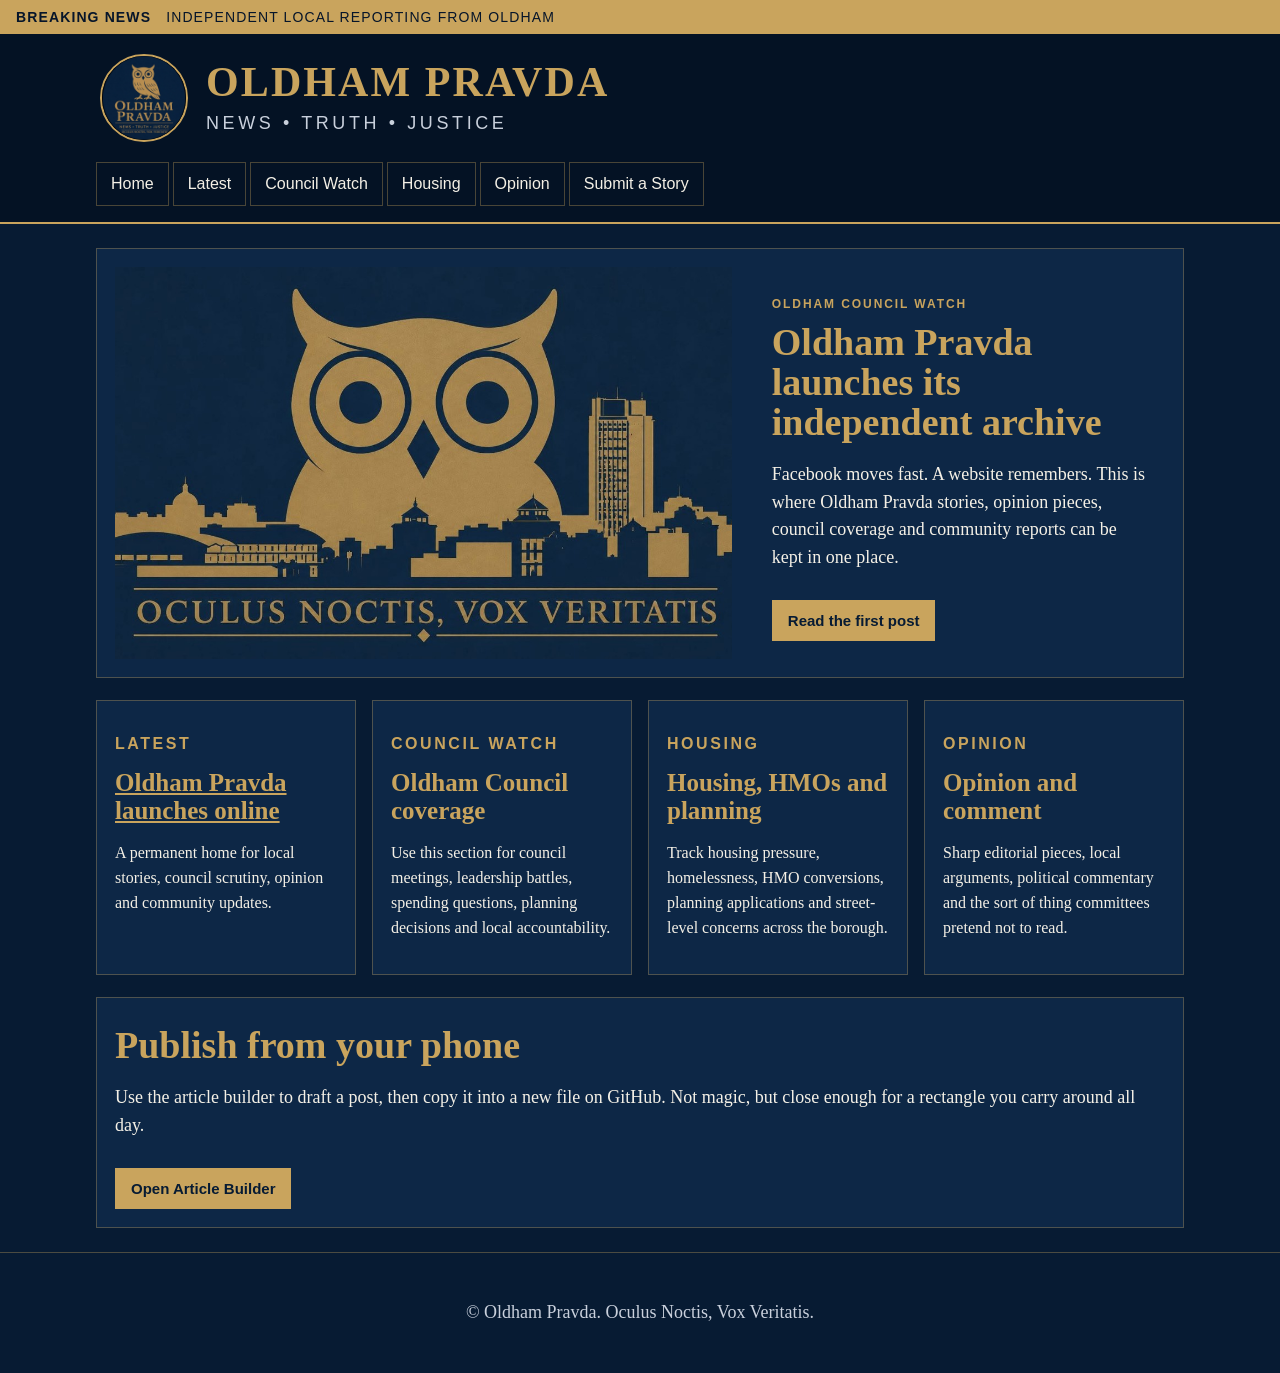
<file: oldham-pravda-v2/oldham-pravda-v2/index.html>
<!doctype html>
<html lang="en">
<head>
  <meta charset="utf-8">
  <meta name="viewport" content="width=device-width, initial-scale=1">
  <title>Oldham Pravda | News • Truth • Justice</title>
  <meta name="description" content="Oldham Pravda: independent local news, opinion, council scrutiny and community reporting for Oldham.">
  <link rel="stylesheet" href="style.css">
</head>
<body>
<header class="top">
  <div class="breaking">BREAKING NEWS <span>Independent local reporting from Oldham</span></div>
  <div class="brand">
    <img src="assets/images/logo.jpg" alt="Oldham Pravda owl logo">
    <div>
      <h1>Oldham Pravda</h1>
      <p>News • Truth • Justice</p>
    </div>
  </div>
  <nav>
    <a href="index.html">Home</a>
    <a href="#latest">Latest</a>
    <a href="#council">Council Watch</a>
    <a href="#housing">Housing</a>
    <a href="#opinion">Opinion</a>
    <a href="submit.html">Submit a Story</a>
  </nav>
</header>

<main>
  <section class="hero">
    <img src="assets/images/banner.jpg" alt="Oldham Pravda skyline banner">
    <div class="heroText">
      <p class="tag">Oldham Council Watch</p>
      <h2>Oldham Pravda launches its independent archive</h2>
      <p>Facebook moves fast. A website remembers. This is where Oldham Pravda stories, opinion pieces, council coverage and community reports can be kept in one place.</p>
      <a class="button" href="articles/oldham-pravda-launches.html">Read the first post</a>
    </div>
  </section>

  <section class="grid" id="latest">
    <article class="card">
      <p class="tag">Latest</p>
      <h3><a href="articles/oldham-pravda-launches.html">Oldham Pravda launches online</a></h3>
      <p>A permanent home for local stories, council scrutiny, opinion and community updates.</p>
    </article>
    <article class="card" id="council">
      <p class="tag">Council Watch</p>
      <h3>Oldham Council coverage</h3>
      <p>Use this section for council meetings, leadership battles, spending questions, planning decisions and local accountability.</p>
    </article>
    <article class="card" id="housing">
      <p class="tag">Housing</p>
      <h3>Housing, HMOs and planning</h3>
      <p>Track housing pressure, homelessness, HMO conversions, planning applications and street-level concerns across the borough.</p>
    </article>
    <article class="card" id="opinion">
      <p class="tag">Opinion</p>
      <h3>Opinion and comment</h3>
      <p>Sharp editorial pieces, local arguments, political commentary and the sort of thing committees pretend not to read.</p>
    </article>
  </section>

  <section class="panel">
    <h2>Publish from your phone</h2>
    <p>Use the article builder to draft a post, then copy it into a new file on GitHub. Not magic, but close enough for a rectangle you carry around all day.</p>
    <a class="button" href="builder.html">Open Article Builder</a>
  </section>
</main>

<footer>
  <p>© Oldham Pravda. Oculus Noctis, Vox Veritatis.</p>
</footer>
</body>
</html>
</file>
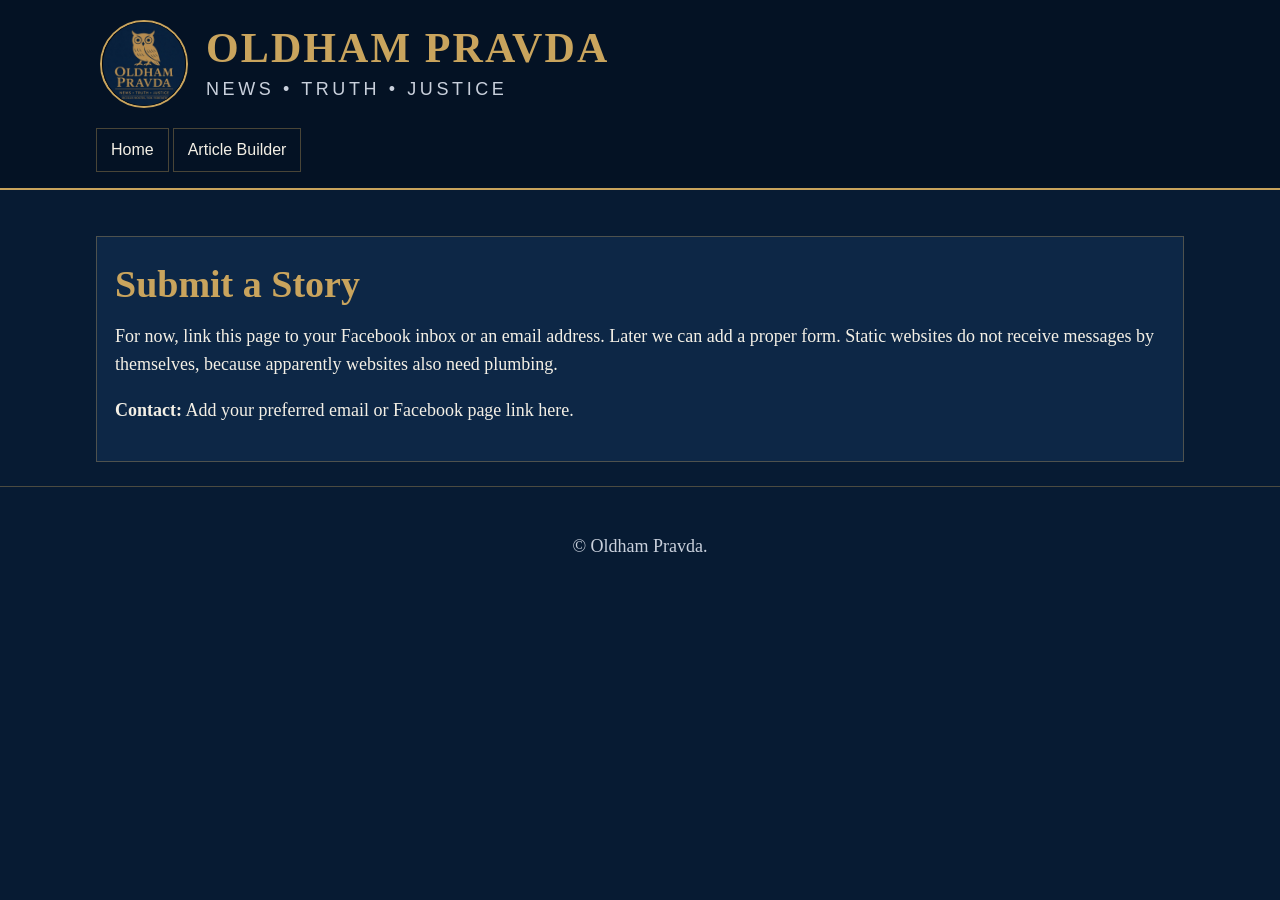
<file: submit.html>
<!doctype html><html lang="en"><head><meta charset="utf-8"><meta name="viewport" content="width=device-width, initial-scale=1"><title>Submit a Story | Oldham Pravda</title><link rel="stylesheet" href="style.css"></head><body><header class="top"><div class="brand"><img src="assets/images/logo.jpg" alt="Oldham Pravda logo"><div><h1>Oldham Pravda</h1><p>News • Truth • Justice</p></div></div><nav><a href="index.html">Home</a><a href="builder.html">Article Builder</a></nav></header><main><section class="panel"><h2>Submit a Story</h2><p>For now, link this page to your Facebook inbox or an email address. Later we can add a proper form. Static websites do not receive messages by themselves, because apparently websites also need plumbing.</p><p><strong>Contact:</strong> Add your preferred email or Facebook page link here.</p></section></main><footer><p>© Oldham Pravda.</p></footer></body></html>
</file>
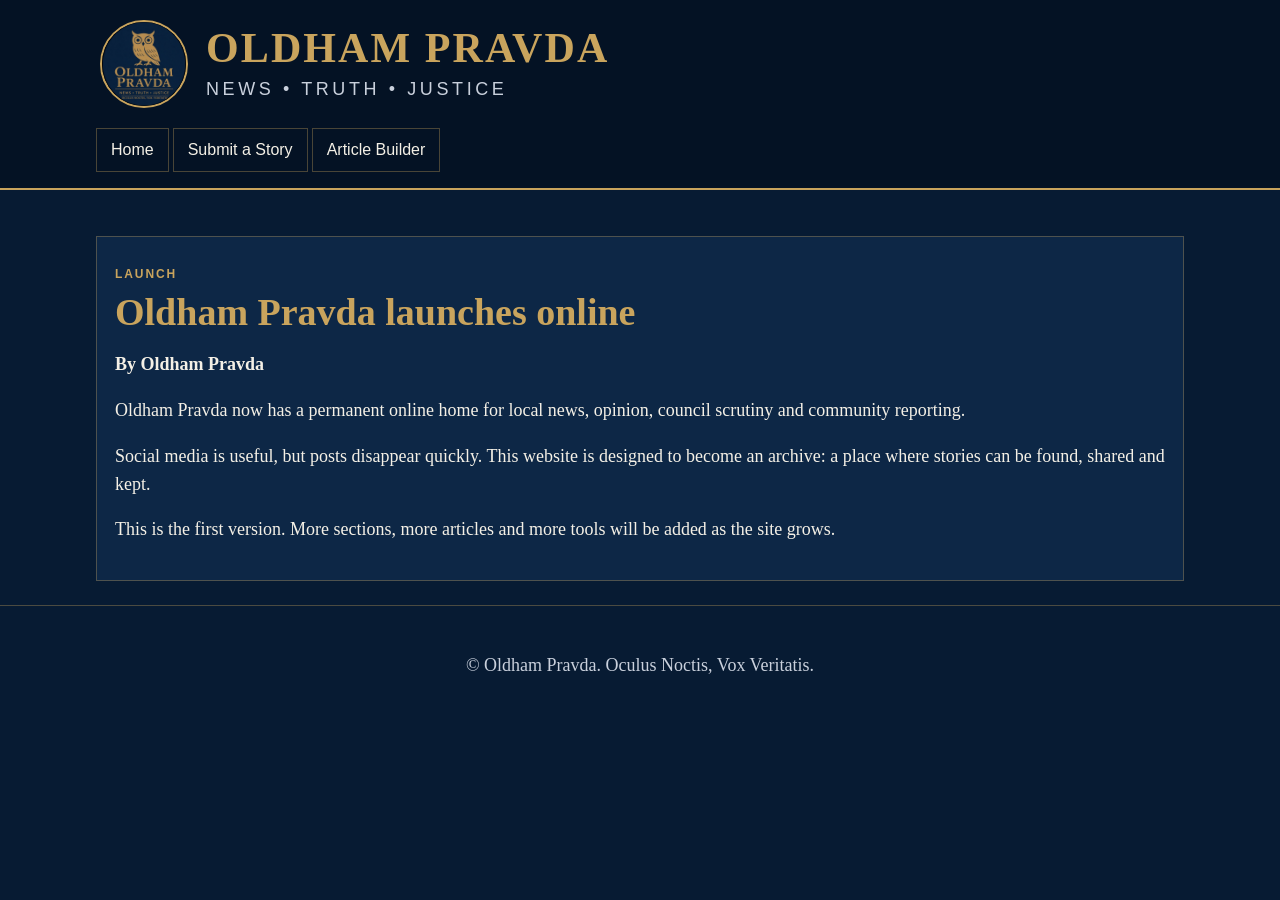
<file: articles/oldham-pravda-launches.html>
<!doctype html><html lang="en"><head><meta charset="utf-8"><meta name="viewport" content="width=device-width, initial-scale=1"><title>Oldham Pravda launches online</title><link rel="stylesheet" href="../style.css"></head><body><header class="top"><div class="brand"><img src="../assets/images/logo.jpg" alt="Oldham Pravda logo"><div><h1>Oldham Pravda</h1><p>News • Truth • Justice</p></div></div><nav><a href="../index.html">Home</a><a href="../submit.html">Submit a Story</a><a href="../builder.html">Article Builder</a></nav></header><main><article class="panel"><p class="tag">Launch</p><h2>Oldham Pravda launches online</h2><p><strong>By Oldham Pravda</strong></p><p>Oldham Pravda now has a permanent online home for local news, opinion, council scrutiny and community reporting.</p><p>Social media is useful, but posts disappear quickly. This website is designed to become an archive: a place where stories can be found, shared and kept.</p><p>This is the first version. More sections, more articles and more tools will be added as the site grows.</p></article></main><footer><p>© Oldham Pravda. Oculus Noctis, Vox Veritatis.</p></footer></body></html>
</file>
<file: oldham-pravda-v2/oldham-pravda-v2/style.css>
:root{--blue:#071b33;--blue2:#0b294d;--gold:#c9a45d;--text:#f4f0e6;--muted:#c9d0dc;--card:#0d2746}*{box-sizing:border-box}body{margin:0;background:var(--blue);color:var(--text);font-family:Georgia,'Times New Roman',serif}a{color:inherit}.top{background:#041224;border-bottom:2px solid var(--gold)}.breaking{background:var(--gold);color:#06152a;font:bold 14px Arial,sans-serif;padding:9px 16px;text-transform:uppercase;letter-spacing:.08em}.breaking span{font-weight:400;margin-left:10px}.brand{display:flex;align-items:center;gap:18px;padding:20px;max-width:1120px;margin:auto}.brand img{width:88px;height:88px;border-radius:50%;object-fit:cover;border:2px solid var(--gold)}h1{margin:0;color:var(--gold);font-size:42px;text-transform:uppercase;letter-spacing:.05em}.brand p{margin:4px 0 0;color:var(--muted);font-family:Arial,sans-serif;text-transform:uppercase;letter-spacing:.2em}nav{display:flex;gap:4px;overflow-x:auto;max-width:1120px;margin:auto;padding:0 16px 16px}nav a{font-family:Arial,sans-serif;text-decoration:none;padding:12px 14px;border:1px solid rgba(201,164,93,.35);white-space:nowrap}nav a:hover{background:var(--gold);color:#071b33}main{max-width:1120px;margin:0 auto;padding:24px 16px}.hero{display:grid;grid-template-columns:1.2fr .8fr;gap:22px;background:var(--card);border:1px solid rgba(201,164,93,.35);padding:18px}.hero img{width:100%;height:100%;min-height:320px;object-fit:cover}.heroText{padding:18px}.tag{font:bold 12px Arial,sans-serif;color:var(--gold);text-transform:uppercase;letter-spacing:.16em}h2{font-size:38px;line-height:1.05;margin:10px 0;color:var(--gold)}h3{font-size:25px;margin:8px 0;color:var(--gold)}p{font-size:18px;line-height:1.55}.button{display:inline-block;background:var(--gold);color:#071b33;text-decoration:none;font:bold 15px Arial,sans-serif;padding:12px 16px;margin-top:10px}.grid{display:grid;grid-template-columns:repeat(4,1fr);gap:16px;margin-top:22px}.card,.panel{background:var(--card);border:1px solid rgba(201,164,93,.35);padding:18px}.card p{font-size:16px}.panel{margin-top:22px}footer{text-align:center;padding:28px;border-top:1px solid rgba(201,164,93,.35);color:var(--muted)}input,textarea{width:100%;padding:12px;margin:8px 0 14px;background:#06152a;color:white;border:1px solid rgba(201,164,93,.5);font-size:16px}label{font:bold 13px Arial,sans-serif;color:var(--gold);text-transform:uppercase;letter-spacing:.08em}.output{white-space:pre-wrap;background:#02101f;border:1px solid var(--gold);padding:14px;overflow:auto} @media(max-width:800px){.hero,.grid{grid-template-columns:1fr}.brand{align-items:flex-start}.brand img{width:70px;height:70px}h1{font-size:30px}h2{font-size:30px}.hero img{min-height:180px}}
</file>
<file: style.css>
:root{--blue:#071b33;--blue2:#0b294d;--gold:#c9a45d;--text:#f4f0e6;--muted:#c9d0dc;--card:#0d2746}*{box-sizing:border-box}body{margin:0;background:var(--blue);color:var(--text);font-family:Georgia,'Times New Roman',serif}a{color:inherit}.top{background:#041224;border-bottom:2px solid var(--gold)}.breaking{background:var(--gold);color:#06152a;font:bold 14px Arial,sans-serif;padding:9px 16px;text-transform:uppercase;letter-spacing:.08em}.breaking span{font-weight:400;margin-left:10px}.brand{display:flex;align-items:center;gap:18px;padding:20px;max-width:1120px;margin:auto}.brand img{width:88px;height:88px;border-radius:50%;object-fit:cover;border:2px solid var(--gold)}h1{margin:0;color:var(--gold);font-size:42px;text-transform:uppercase;letter-spacing:.05em}.brand p{margin:4px 0 0;color:var(--muted);font-family:Arial,sans-serif;text-transform:uppercase;letter-spacing:.2em}nav{display:flex;gap:4px;overflow-x:auto;max-width:1120px;margin:auto;padding:0 16px 16px}nav a{font-family:Arial,sans-serif;text-decoration:none;padding:12px 14px;border:1px solid rgba(201,164,93,.35);white-space:nowrap}nav a:hover{background:var(--gold);color:#071b33}main{max-width:1120px;margin:0 auto;padding:24px 16px}.hero{display:grid;grid-template-columns:1.2fr .8fr;gap:22px;background:var(--card);border:1px solid rgba(201,164,93,.35);padding:18px}.hero img{width:100%;height:100%;min-height:320px;object-fit:cover}.heroText{padding:18px}.tag{font:bold 12px Arial,sans-serif;color:var(--gold);text-transform:uppercase;letter-spacing:.16em}h2{font-size:38px;line-height:1.05;margin:10px 0;color:var(--gold)}h3{font-size:25px;margin:8px 0;color:var(--gold)}p{font-size:18px;line-height:1.55}.button{display:inline-block;background:var(--gold);color:#071b33;text-decoration:none;font:bold 15px Arial,sans-serif;padding:12px 16px;margin-top:10px}.grid{display:grid;grid-template-columns:repeat(4,1fr);gap:16px;margin-top:22px}.card,.panel{background:var(--card);border:1px solid rgba(201,164,93,.35);padding:18px}.card p{font-size:16px}.panel{margin-top:22px}footer{text-align:center;padding:28px;border-top:1px solid rgba(201,164,93,.35);color:var(--muted)}input,textarea{width:100%;padding:12px;margin:8px 0 14px;background:#06152a;color:white;border:1px solid rgba(201,164,93,.5);font-size:16px}label{font:bold 13px Arial,sans-serif;color:var(--gold);text-transform:uppercase;letter-spacing:.08em}.output{white-space:pre-wrap;background:#02101f;border:1px solid var(--gold);padding:14px;overflow:auto} @media(max-width:800px){.hero,.grid{grid-template-columns:1fr}.brand{align-items:flex-start}.brand img{width:70px;height:70px}h1{font-size:30px}h2{font-size:30px}.hero img{min-height:180px}}
</file>
